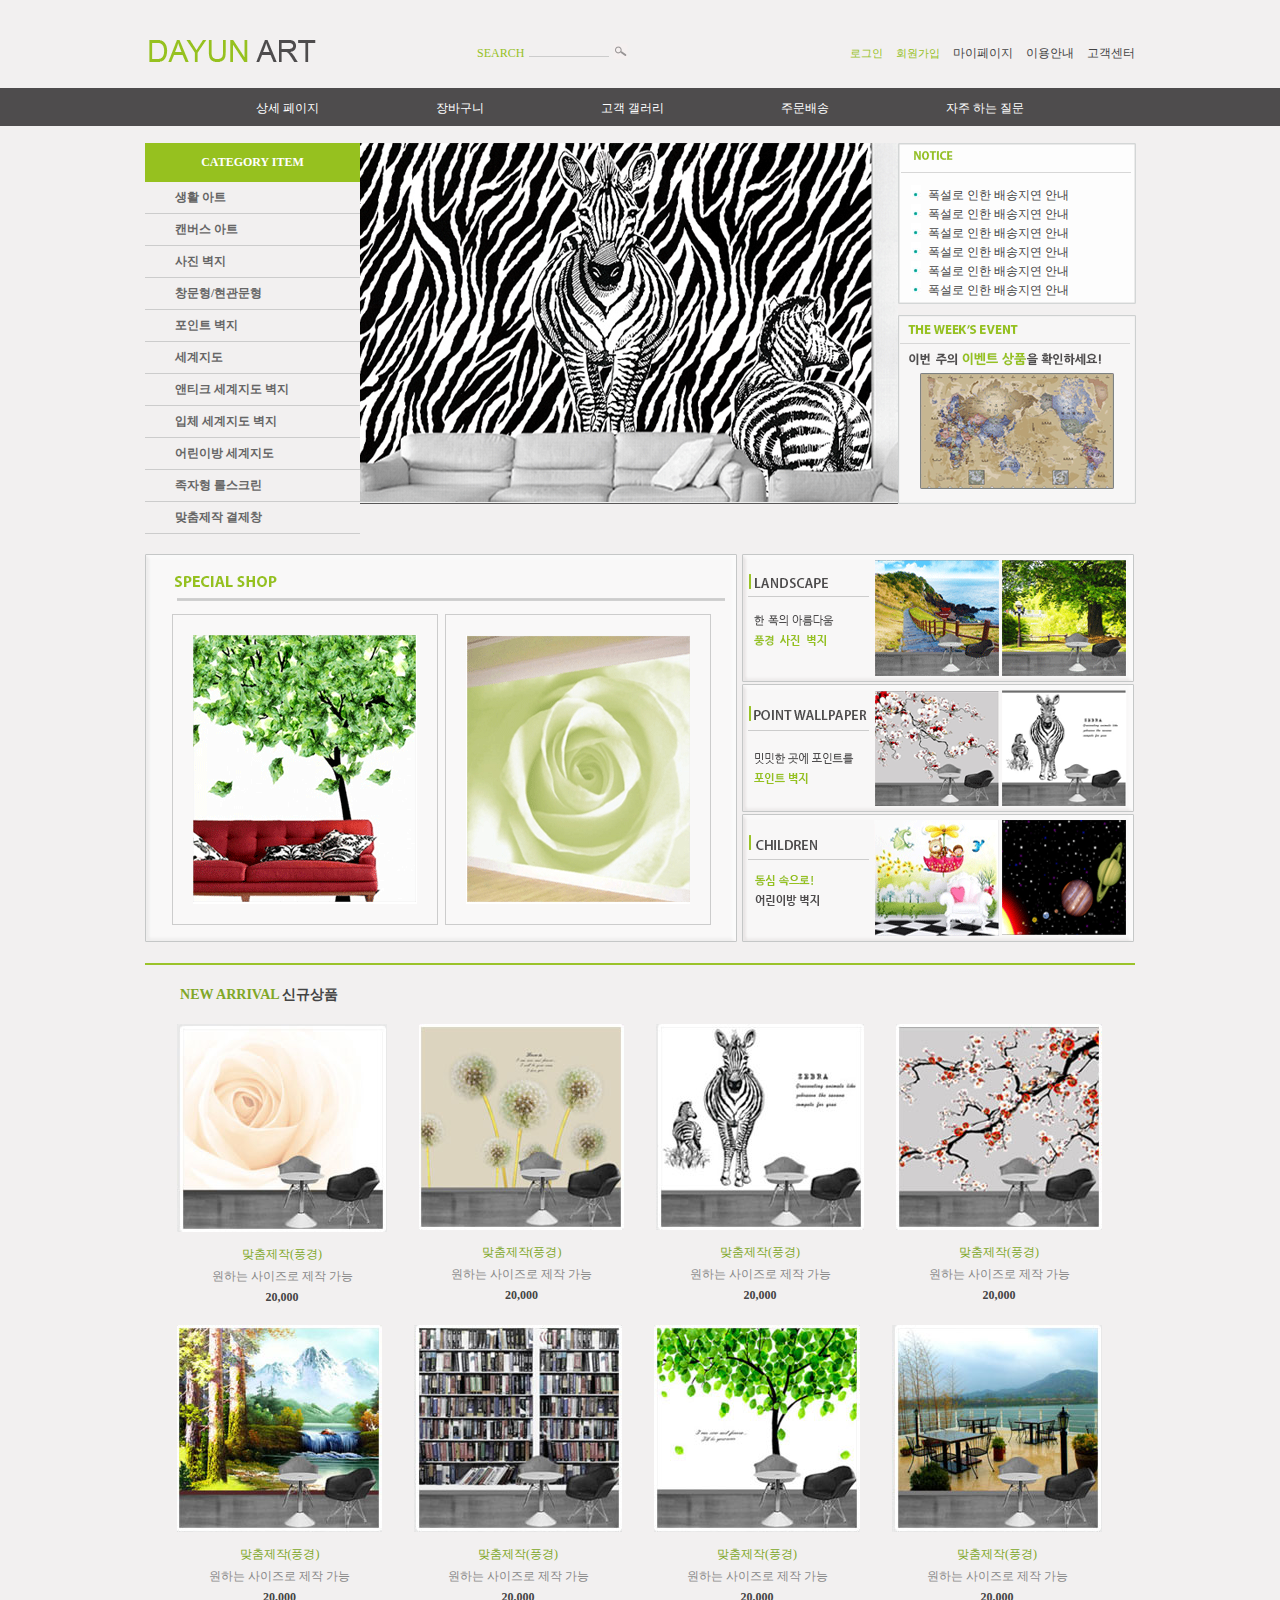
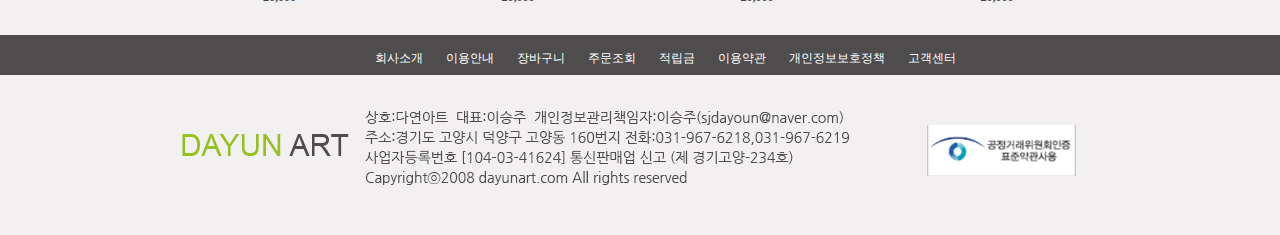
<file: 쇼핑/index.html>
<!DOCTYPE html>
<html>
<head>
	<title>다연아트 홈페이지^^</title>
	<link rel="stylesheet" type="text/css" href="common1.css">
	<link rel="stylesheet" type="text/css" href="mains.css">
</head>
<body>
<header>
	<section id = "top">
		<a id = "logo" href="index.html"><img src="imgs/logo.gif"></a>
		<div id = "search">
		<div id = "search_title">SEARCH</div>
		<div id = "search_form"><input type="text"></div>
		<div id = "search_button"><img src="imgs/btn_search.gif"></div>
		</div>
		<nav id = "top_menu">
			<ul>
				<li class = "green"><a href="#">로그인</a></li>
				<li class = "green"><a href="#">회원가입</a></li>
				<li>마이페이지</li>
				<li>이용안내</li>
				<li>고객센터</li>
			</ul>
		</nav><!--top_menu-->
		<div class = "clear"></div>
	</section><!--top-->
	<nav id = "main_menu">
			<ul>
				<li><a href="detail.html">상세 페이지</a></li>
				<li><a href="cart.html">장바구니</a></li>
				<li><a href="#">고객 갤러리</a></li>
				<li><a href="#">주문배송</a></li>
				<li><a href="#">자주 하는 질문</a></li>
			</ul>
		</nav><!--main_menu-->
</header>

<!--카테고리 아이템-->
<section id = "main">
	<section id = "cat1">
		<div id = "cat_title">
			CATEGORY ITEM
		</div>
		<ul>
			<li>생활 아트</li>
			<li>캔버스 아트</li>
			<li>사진 벽지</li>
			<li>창문형/현관문형</li>
			<li>포인트 벽지</li>
			<li>세계지도</li>
			<li>앤티크 세계지도 벽지</li>
			<li>입체 세계지도 벽지</li>
			<li>어린이방 세계지도</li>
			<li>족자형 롤스크린</li>
			<li>맞춤제작 결제창</li>
		</ul>
	</section> <!--section cat1-->
	<!--메인 이미지-->
	<section id = "cat2">
		<img src="imgs/main_img.gif">
	</section> <!--section cat2-->
	<!--공지사항/주간 이벤트-->
	<section id = "cat3">
		<div id = "lastest_notice">
			<ul>
				<li>폭설로 인한 배송지연 안내</li>
				<li>폭설로 인한 배송지연 안내</li>
				<li>폭설로 인한 배송지연 안내</li>
				<li>폭설로 인한 배송지연 안내</li>
				<li>폭설로 인한 배송지연 안내</li>
				<li>폭설로 인한 배송지연 안내</li>
			</ul>
		</div>
		<div id = "week_event">
			<img src="imgs/week_event_img.gif">
		</div>
	</section> <!--section cat3-->

	<div class = "clear"></div>

	<!--스폐셜 숍-->
	<section id = "special_shop">
		<ul>
			<li><img src="imgs/special_img1.gif"></li>
			<li><img src="imgs/special_img2.gif"></li>
		</ul>
	</section>
	<!--배너-->
	<section id = "special_banner">
		<div id = "banner1">
		<ul>
			<li><img src="imgs/landscape_img1.gif"></li>
			<li><img src="imgs/landscape_img2.gif"></li>
		</ul>	
		</div>
		<div id = "banner2">
		<ul>
			<li><img src="imgs/point_wallpaper_img1.gif"></li>
			<li><img src="imgs/point_wallpaper_img2.gif"></li>
		</ul>	
		</div>
		<div id = "banner3">
		<ul>
			<li><img src="imgs/children_img1.gif"></li>
			<li><img src="imgs/children_img2.gif"></li>
		</ul>	
		</div>
	</section>
	<div class = "clear"></div>

	<!--신규상품-->
	<section id = "new">
		<h3><span>NEW ARRIVAL</span> 신규상품</h3>
		<div class = "item">
			<ul>
				<li><img src="imgs/new_01.jpg"></li>
				<li class = "subject">맞춤제작(풍경)</li>
				<li class = "comment">원하는 사이즈로 제작 가능</li>
				<li class = "price">20,000</li>
			</ul>
		</div>
		<div class = "item">
			<ul>
				<li><img src="imgs/new_02.jpg"></li>
				<li class = "subject">맞춤제작(풍경)</li>
				<li class = "comment">원하는 사이즈로 제작 가능</li>
				<li class = "price">20,000</li>
			</ul>
		</div>
		<div class = "item">
			<ul>
				<li><img src="imgs/new_03.jpg"></li>
				<li class = "subject">맞춤제작(풍경)</li>
				<li class = "comment">원하는 사이즈로 제작 가능</li>
				<li class = "price">20,000</li>
			</ul>
		</div>
		<div class = "item">
			<ul>
				<li><img src="imgs/new_04.jpg"></li>
				<li class = "subject">맞춤제작(풍경)</li>
				<li class = "comment">원하는 사이즈로 제작 가능</li>
				<li class = "price">20,000</li>
			</ul>
		</div>
		<div class = "clear"></div>
		<div class = "item">
			<ul>
				<li><img src="imgs/new_05.jpg"></li>
				<li class = "subject">맞춤제작(풍경)</li>
				<li class = "comment">원하는 사이즈로 제작 가능</li>
				<li class = "price">20,000</li>
			</ul>
		</div>
		<div class = "item">
			<ul>
				<li><img src="imgs/new_06.jpg"></li>
				<li class = "subject">맞춤제작(풍경)</li>
				<li class = "comment">원하는 사이즈로 제작 가능</li>
				<li class = "price">20,000</li>
			</ul>
		</div>
		<div class = "item">
			<ul>
				<li><img src="imgs/new_07.jpg"></li>
				<li class = "subject">맞춤제작(풍경)</li>
				<li class = "comment">원하는 사이즈로 제작 가능</li>
				<li class = "price">20,000</li>
			</ul>
		</div>
		<div class = "item">
			<ul>
				<li><img src="imgs/new_08.jpg"></li>
				<li class = "subject">맞춤제작(풍경)</li>
				<li class = "comment">원하는 사이즈로 제작 가능</li>
				<li class = "price">20,000</li>
			</ul>
		</div>
	</section>
</section> <!--section main-->

<div class = "clear"></div>

<!--푸터-->
<footer>
	<section id = "footer_menu_box">
		<nav id = "footer_menu">
			<ul>
				<li><a href="#">회사소개</a></li>
				<li><a href="#">이용안내</a></li>
				<li><a href="#">장바구니</a></li>
				<li><a href="#">주문조회</a></li>
				<li><a href="#">적립금</a></li>
				<li><a href="#">이용약관</a></li>
				<li><a href="#">개인정보보호정책</a></li>
				<li><a href="#">고객센터</a></li>
			</ul>
		</nav>
	</section> <!--footer_menu_box-->
	<section id = "footer_box">
		<div id = "footer_logo">
			<img src="imgs/footer_logo.gif">
		</div>
		<div id = "address">
			<img src="imgs/address.gif">
		</div>
		<div id = "footer_banner">
			<img src="imgs/footer_banner_01.gif">
		</div>
	</section>
</footer>
</body>
</html>
</file>
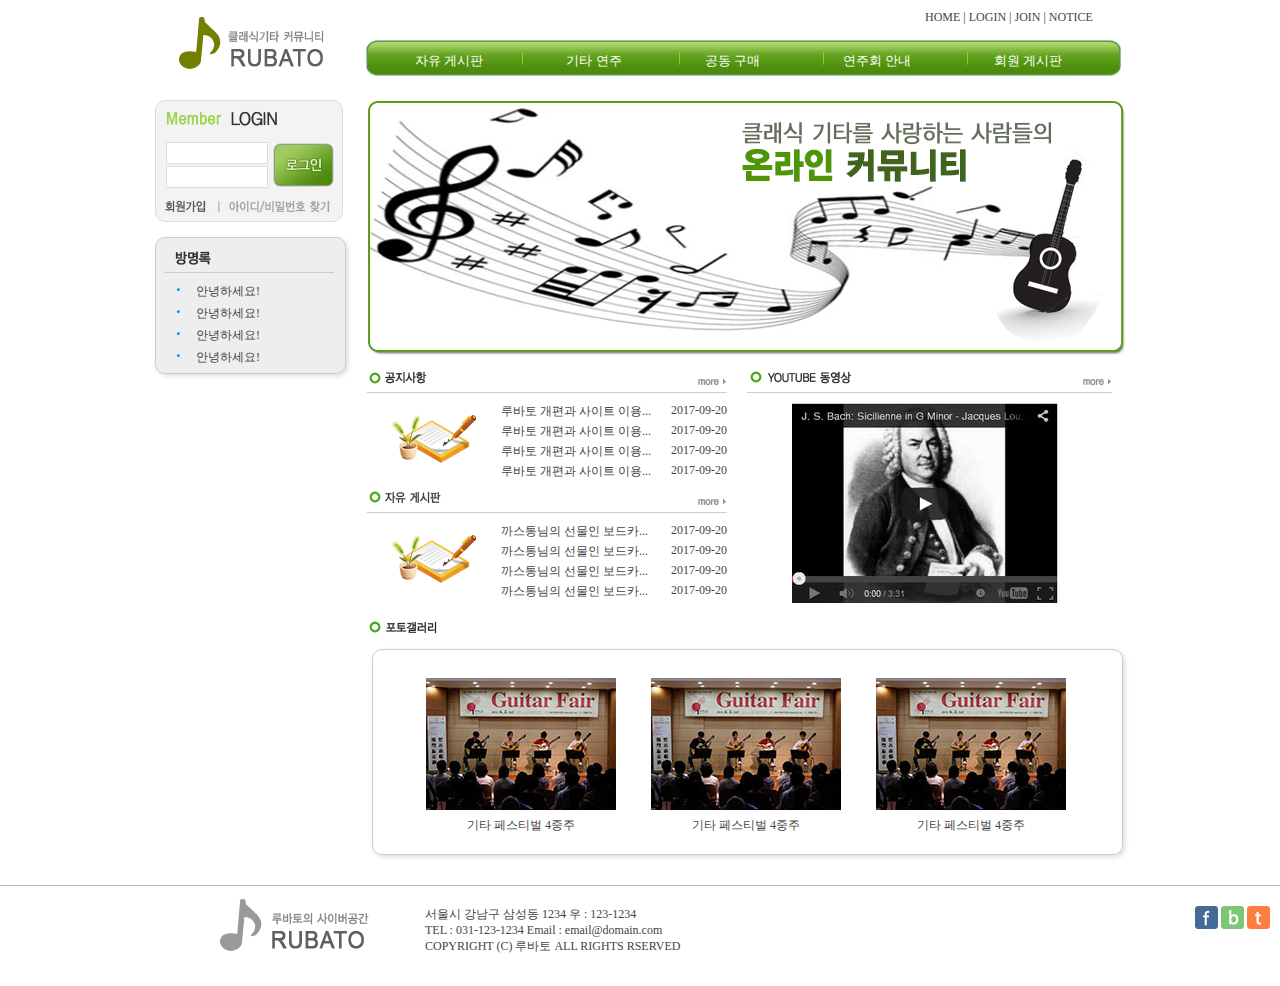
<file: 커뮤니티/index.html>
<!DOCTYPE html>
<html>
<head>
	<meta charset="utf-8">
	<title>클래식기타 커뮤니티</title>
	<link rel="stylesheet" type="text/css" href="common1.css">
	<link rel="stylesheet" type="text/css" href="header.css">
	<link rel="stylesheet" type="text/css" href="footer.css">
	<link rel="stylesheet" type="text/css" href="main.css">
</head>
<body>
<div id = "wrap">
	<header>
		<a href="index.html"><img id = "logo" src="rubato/logo.png"></a>
			<nav id = "top_menu">
				HOME | LOGIN | JOIN | NOTICE
			</nav>
			<nav id = "main_menu">
				<ul>
					<li><a href="board_list.html">자유 게시판</a></li>
					<li><a href="#">기타 연주</a></li>
					<li><a href="#">공동 구매</a></li>
					<li><a href="#">연주회 안내</a></li>
					<li><a href="#">회원 게시판</a></li>
				</ul>
			</nav>
	</header>

<aside>
	<article id = "login_box">
	<img id = "login_title" src="rubato/ttl_login.png">
	<div id = "input_button">
		<ul id = "login_input">
			<li><input type="text"></li>
			<li><input type="password"></li>
		</ul>
		<img id = "login_btn" src="rubato/btn_login.gif">
	</div>
	<div class = "clear"></div>	
	<div id = "join_search">
		<img src="rubato/btn_join.gif">
		<img src="rubato/btn_search.gif">
	</div>
	</article>
	<article id = "guestbook">
		<div id = "guestbook_title">
			<img src="rubato/ttl_memo.gif">
		</div>
		<ul>
			<li>안녕하세요!</li>
			<li>안녕하세요!</li>
			<li>안녕하세요!</li>
			<li>안녕하세요!</li>
		</ul>
	</article>	
</aside>

<section id = "main">
	<img src="rubato/main_img.png">
	<section id = "notice_free_youtube">
		<article id = "notice">  
			<div class = "lastest_title">
				<img class = "lastest_img" src="rubato/latest1.gif">
				<img class = "more" src="rubato/more.gif">
				<div class = "clear"></div>
			</div>
			<div class = "lastest_content">
				<img class = "image" src="rubato/book_pen.gif">
				<ul class = "list">
					<li>
						<div class = "subject">루바토 개편과 사이트 이용...</div>
						<div class = "date">2017-09-20</div>
						<div class = "clear"></div>
					</li>
					<li>
						<div class = "subject">루바토 개편과 사이트 이용...</div>
						<div class = "date">2017-09-20</div>
						<div class = "clear"></div>
					</li>
					<li>
						<div class = "subject">루바토 개편과 사이트 이용...</div>
						<div class = "date">2017-09-20</div>
						<div class = "clear"></div>
					</li>
					<li>
						<div class = "subject">루바토 개편과 사이트 이용...</div>
						<div class = "date">2017-09-20</div>
						<div class = "clear"></div>
					</li>
				</ul>
			</div>
		</article>

		<article id = "free">
				<div class = "lastest_title">
					<img class = "lastest_img" src="rubato/latest2.gif">
					<img class = "more" src="rubato/more.gif">
					<div class = "clear"></div>
				</div>
				<div class = "lastest_content">
					<img class = "image" src="rubato/book_pen.gif">
					<ul class = "list">
						<li>
							<div class = "subject">까스통님의 선물인 보드카...</div>
							<div class = "date">2017-09-20</div>
							<div class = "clear"></div>
							</li>
							<li>
							<div class = "subject">까스통님의 선물인 보드카...</div>
							<div class = "date">2017-09-20</div>
							<div class = "clear"></div>
							</li>
							<li>
							<div class = "subject">까스통님의 선물인 보드카...</div>
							<div class = "date">2017-09-20</div>
							<div class = "clear"></div>
							</li>
							<li>
							<div class = "subject">까스통님의 선물인 보드카...</div>
							<div class = "date">2017-09-20</div>
							<div class = "clear"></div>
							</li>
					</ul>
				</div>
			</article>

		<article id = "youtube">
			<div class = "lastest_title">
				<img class = "lastest_img" src="rubato/latest3.gif">
				<img class = "more" src="rubato/more.gif">
				<div class = "clear"></div>
			</div>
			<img id = "youtube_img" src="rubato/bach.jpg">
		</article>
	</section>

<section id = "gallery">
	<img src="rubato/latest4.gif">
	<div id = "gallery_box">
		<div id = "gallery_list">
			<div class = "items">
			<ul>
				<li><img src="rubato/img1.jpg"></li>
				<li>기타 페스티벌 4중주</li>
			</ul>
		</div>
		<div class = "items">
			<ul>
				<li><img src="rubato/img1.jpg"></li>
				<li>기타 페스티벌 4중주</li>
			</ul>
		</div>
		<div class = "items">
			<ul>
				<li><img src="rubato/img1.jpg"></li>
				<li>기타 페스티벌 4중주</li>
			</ul>
		</div>
	</div>
	</div>
	</div>
</section>
</section>
<div class = "clear"></div>

<footer>
		<img id = "footer_logo" src="rubato/logo_footer.gif">
		<ul id = "address">
			<li>서울시 강남구 삼성동 1234 우 : 123-1234</li>
			<li>TEL : 031-123-1234 Email : email@domain.com</li>
			<li>COPYRIGHT (C) 루바토 ALL RIGHTS RSERVED</li>
		</ul>
	<ul id = "footer_sns">
		<li><img src="rubato/facebook.gif"></li>
		<li><img src="rubato/blog.gif"></li>
		<li><img src="rubato/twitter.gif"></li>
	</ul>
	</footer>
</div>
</body>
</html>
</file>
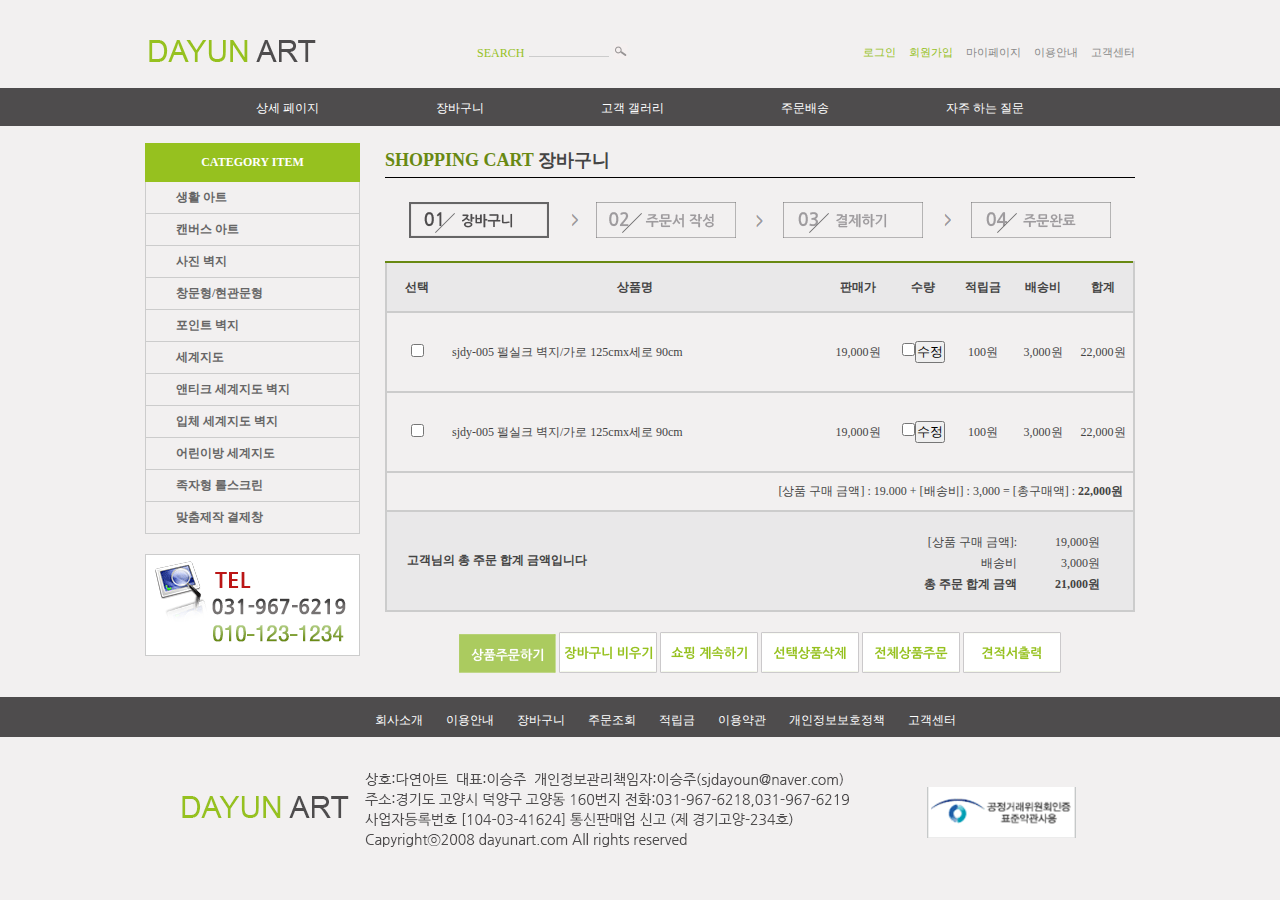
<file: 쇼핑/cart.html>
<!DOCTYPE html>
<html>
<head>
	<title>다연아트 홈페이지^^</title>
	<link rel="stylesheet" type="text/css" href="common1.css">
	<link rel="stylesheet" type="text/css" href="cart.css">
</head>
<body>
<header>
	<section id = "top">
		<a id = "logo" href="index.html"><img src="imgs/logo.gif"></a>
		<div id = "search">
			<div id = "search_title">SEARCH</div>
			<div id = "search_form"><input type="text"></div>
			<div id = "search_button"><img src="imgs/btn_search.gif"></div>
		</div>
		<nav id = "top_menu">
			<ul>
				<li class = "green"><a href="#">로그인</a></li>
				<li class = "green"><a href="#">회원가입</a></li>
				<li><a href="#">마이페이지</a></li>
				<li><a href="#">이용안내</a></li>
				<li><a href="#">고객센터</a></li>
			</ul>
		</nav> <!--top_menu-->
		<div class = "clear"></div>
	</section><!--top-->
	<nav id = "main_menu">
		<ul>
			<li><a href="detail.html">상세 페이지</a></li>
			<li><a href="cart.html">장바구니</a></li>
			<li><a href="#">고객 갤러리</a></li>
			<li><a href="#">주문배송</a></li>
			<li><a href="#">자주 하는 질문</a></li>
		</ul>
	</nav><!--main_menu-->
</header>

<!--왼쪽 카테고리-->
<section id = "main">
	<aside id = "left">
		<div id = "cat_title">CATEGORY ITEM</div>
		<ul>
			<li>생활 아트</li>
			<li>캔버스 아트</li>
			<li>사진 벽지</li>
			<li>창문형/현관문형</li>
			<li>포인트 벽지</li>
			<li>세계지도</li>
			<li>앤티크 세계지도 벽지</li>
			<li>입체 세계지도 벽지</li>
			<li>어린이방 세계지도</li>
			<li>족자형 롤스크린</li>
			<li>맞춤제작 결제창</li>
		</ul>
		<div id = "customer"><img src="imgs/customer.png"></div>
	</aside><!--left-->

	<!--우측 컨텐츠-->
	<section id = "right">
		<h2 id = "cart_title"><span>SHOPPING CART</span> 장바구니</h2>
		<div id = "process">
			<img src="imgs/process.png">
		</div>

		<table>
			<tr class = "title">
				<th>선택</th>
				<th>상품명</th>
				<th>판매가</th>
				<th>수량</th>
				<th>적립금</th>
				<th>배송비</th>
				<th>합계</th>
			</tr>
			<tr class = "items">
				<td class = "col1"><input type="checkbox"></td>
				<td class = "col2">sjdy-005 펄실크 벽지/가로 125cmx세로 90cm</td>
				<td class = "col3">19,000원</td>
				<td class = "col4"><input type="checkbox"><button>수정</button></td>
				<td class = "col5">100원</td>
				<td class = "col6">3,000원</td>
				<td class = "col7">22,000원</td>
			</tr>
			<tr class = "items">
				<td class = "col1"><input type="checkbox"></td>
				<td class = "col2">sjdy-005 펄실크 벽지/가로 125cmx세로 90cm</td>
				<td class = "col3">19,000원</td>
				<td class = "col4"><input type="checkbox"><button>수정</button></td>
				<td class = "col5">100원</td>
				<td class = "col6">3,000원</td>
				<td class = "col7">22,000원</td>
			</tr>
			<tr class = "total_price">
				<td colspan="7">[상품 구매 금액] : 19.000  + [배송비] : 3,000 = [총구매액] : <span>22,000원</span></td>	
			</tr>
			<tr class = "order_status_box">
				<td colspan="7">
				<div class = "order_status">
				<p><span>고객님의 총 주문 합계 금액입니다</span></p>
				<div>
					<ul>
						<li class = "col1">[상품 구매 금액]:</li>
						<li class = "col2">19,000원</li>
					</ul>
					<ul>
						<li class = "col1">배송비</li>
						<li class = "col2">3,000원</li>
					</ul>
					<ul>
						<li class = "col1"><span>총 주문 합계 금액</span></li>
						<li class = "col2"><span>21,000원</span></li>
					</ul>
				</div>
			</div><!--order_status-->	
				</td>
			</tr>
			</table>
			<ul id = "order_buttons">
				<li><img src="imgs/order_button1.gif"></li>
				<li><img src="imgs/order_button2.gif"></li>
				<li><img src="imgs/order_button3.gif"></li>
				<li><img src="imgs/order_button4.gif"></li>
				<li><img src="imgs/order_button5.gif"></li>
				<li><img src="imgs/order_button6.gif"></li>
			</ul>
	</section><!--right-->
</section>
<div class = "clear"></div>
<footer>
	<section id = "footer_menu_box">
		<nav id = "footer_menu">
			<ul>
				<li><a href="#">회사소개</a></li>
				<li><a href="#">이용안내</a></li>
				<li><a href="#">장바구니</a></li>
				<li><a href="#">주문조회</a></li>
				<li><a href="#">적립금</a></li>
				<li><a href="#">이용약관</a></li>
				<li><a href="#">개인정보보호정책</a></li>
				<li><a href="#">고객센터</a></li>
			</ul>
		</nav>
	</section> <!--footer_menu_box-->
	<section id = "footer_box">
		<div id = "footer_logo">
			<img src="imgs/footer_logo.gif">
		</div>
		<div id = "address">
			<img src="imgs/address.gif">
		</div>
		<div id = "footer_banner">
			<img src="imgs/footer_banner_01.gif">
		</div>
	</section>
</footer>
</body>
</html>
</file>
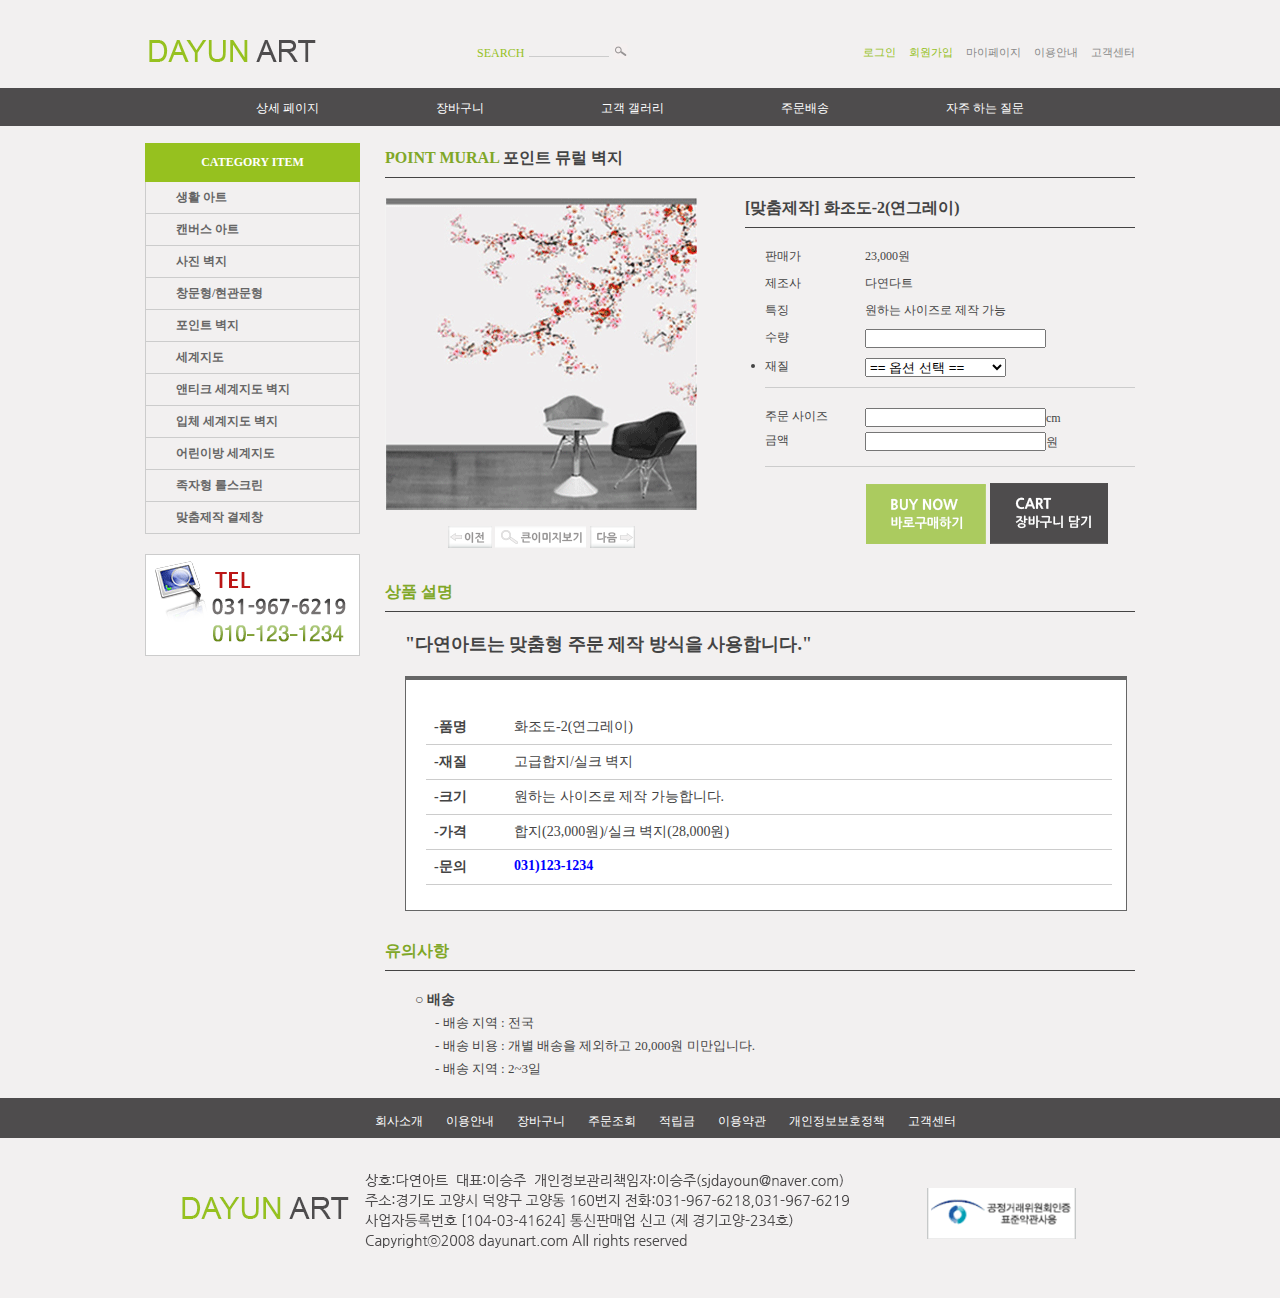
<file: 쇼핑/detail.html>
<!DOCTYPE html>
<html>
<head>
	<title>다연아트 홈페이지^^</title>
	<link rel="stylesheet" type="text/css" href="common1.css">
	<link rel="stylesheet" type="text/css" href="detail.css">
</head>
<body>
<header>
	<section id = "top">
		<a id = "logo" href="index.html"><img src="imgs/logo.gif"></a>
		<div id = "search">
			<div id = "search_title">SEARCH</div>
			<div id = "search_form"><input type="text"></div>
			<div id = "search_button"><img src="imgs/btn_search.gif"></div>
		</div>
		<nav id = "top_menu">
			<ul>
				<li class = "green"><a href="#">로그인</a></li>
				<li class = "green"><a href="#">회원가입</a></li>
				<li><a href="#">마이페이지</a></li>
				<li><a href="#">이용안내</a></li>
				<li><a href="#">고객센터</a></li>
			</ul>
		</nav> <!--top_menu-->
		<div class = "clear"></div>
	</section><!--top-->
	<nav id = "main_menu">
		<ul>
			<li><a href="detail.html">상세 페이지</a></li>
			<li><a href="cart.html">장바구니</a></li>
			<li><a href="#">고객 갤러리</a></li>
			<li><a href="#">주문배송</a></li>
			<li><a href="#">자주 하는 질문</a></li>
		</ul>
	</nav><!--main_menu-->
</header>

<!--왼쪽 카테고리-->
<section id = "main">
	<aside id = "left">
		<div id = "cat_title">CATEGORY ITEM</div>
		<ul>
			<li>생활 아트</li>
			<li>캔버스 아트</li>
			<li>사진 벽지</li>
			<li>창문형/현관문형</li>
			<li>포인트 벽지</li>
			<li>세계지도</li>
			<li>앤티크 세계지도 벽지</li>
			<li>입체 세계지도 벽지</li>
			<li>어린이방 세계지도</li>
			<li>족자형 롤스크린</li>
			<li>맞춤제작 결제창</li>
		</ul>
		<div id = "customer"><img src="imgs/customer.png"></div>
	</aside><!--left-->

	<section id = "right">
		<section id = "summary">
			<h3><span>POINT MURAL</span> 포인트 뮤럴 벽지</h3>
			<section id = "summary1">
				<div>
					<img src="imgs/product_img.gif">
				</div>
				<div class = "buttons">
					<img src="imgs/btn_pre.gif">
					<img src="imgs/btn_show_big.gif">
					<img src="imgs/btn_next.gif">
				</div>
			</section><!--summary1-->
			<section id = "summary2">
				<h3>[맞춤제작] 화조도-2(연그레이)</h3>
				<div class = "item">
					<ul>
						<li>
							<div class = "col1">판매가</div>
							<div class = "col2">23,000원</div>
							<div class = "clear"></div>
						</li>
						<li>
							<div class = "col1">제조사</div>
							<div class = "col2">다연다트</div>
							<div class = "clear"></div>
						</li>
						<li>
							<div class = "col1">특징</div>
							<div class = "col2">원하는 사이즈로 제작 가능</div>
							<div class = "clear"></div>
						</li>
						<li>
							<div class = "col1">수량</div>
							<div class = "col2"><input type="text"></div>
							<div class = "clear"></div>
						</li>
					</ul>
					<li>
							<div class = "col1">재질</div>
							<div class = "col2"><select>
								<option>== 옵션 선택 ==</option>
								<option>고급합지(23,000원)</option>
								<option>실크 벽지(28,000원)</option>
							</select></div>
							<div class = "clear"></div>
						</li>
				</div><!--item-->
				<ul class = "size">
					<li>
						<div class = "col1">주문 사이즈</div>
						<div class = "col2"><input type="text">cm</div>
						<div class = "clear"></div>
					</li>
					<li>
						<div class = "col1">금액</div>
						<div class = "col2"><input type="text">원</div>
						<div class = "clear"></div>
					</li>
				</ul><!--size-->
				<ul class = "buttons">
					<li><img src="imgs/btn_buy_now.gif"></li>
					<li><img src="imgs/btn_cart.gif"></li>
				</ul><!--buttons-->
			</section><!--summary2-->
			<div class = "clear"></div>
		</section><!--summary-->

			<!--상품 설명-->
			<section id = "explaination">
				<h3>상품 설명</h3>
				<h2>"다연아트는 맞춤형 주문 제작 방식을 사용합니다."</h2>
				<div id = "explaination_box">
					<ul>
						<li>
							<div class = "col1">-품명</div>
							<div class = "col2">화조도-2(연그레이)</div>
							<div class = "clear"></div>
						</li>
						<li>
							<div class = "col1">-재질</div>
							<div class = "col2">고급합지/실크 벽지</div>
							<div class = "clear"></div>
						</li>
						<li>
							<div class = "col1">-크기</div>
							<div class = "col2">원하는 사이즈로 제작 가능합니다.</div>
							<div class = "clear"></div>
						</li>
						<li>
							<div class = "col1">-가격</div>
							<div class = "col2">합지(23,000원)/실크 벽지(28,000원)</div>
							<div class = "clear"></div>
						</li>
						<li>
							<div class = "col1">-문의</div>
							<div class = "col2"><span>031)123-1234</span></div>
							<div class = "clear"></div>
						</li>
					</ul>
				</div>
			</section><!--explaination-->

			<section id = "required">
				<h3>유의사항</h3>
				<dl>
					<dt> ○ 배송</dt>
					<dd>- 배송 지역 : 전국</dd>
					<dd>- 배송 비용 : 개별 배송을 제외하고 20,000원 미만입니다.</dd>
					<dd>- 배송 지역 : 2~3일</dd>
				</dl>
			</section><!--required-->
	</section><!--right-->
</section><!--main-->
<div class = "clear"></div>
<footer>
	<section id = "footer_menu_box">
		<nav id = "footer_menu">
			<ul>
				<li><a href="#">회사소개</a></li>
				<li><a href="#">이용안내</a></li>
				<li><a href="#">장바구니</a></li>
				<li><a href="#">주문조회</a></li>
				<li><a href="#">적립금</a></li>
				<li><a href="#">이용약관</a></li>
				<li><a href="#">개인정보보호정책</a></li>
				<li><a href="#">고객센터</a></li>
			</ul>
		</nav>
	</section> <!--footer_menu_box-->
	<section id = "footer_box">
		<div id = "footer_logo">
			<img src="imgs/footer_logo.gif">
		</div>
		<div id = "address">
			<img src="imgs/address.gif">
		</div>
		<div id = "footer_banner">
			<img src="imgs/footer_banner_01.gif">
		</div>
	</section>
</footer>
</body>
</html>
</file>
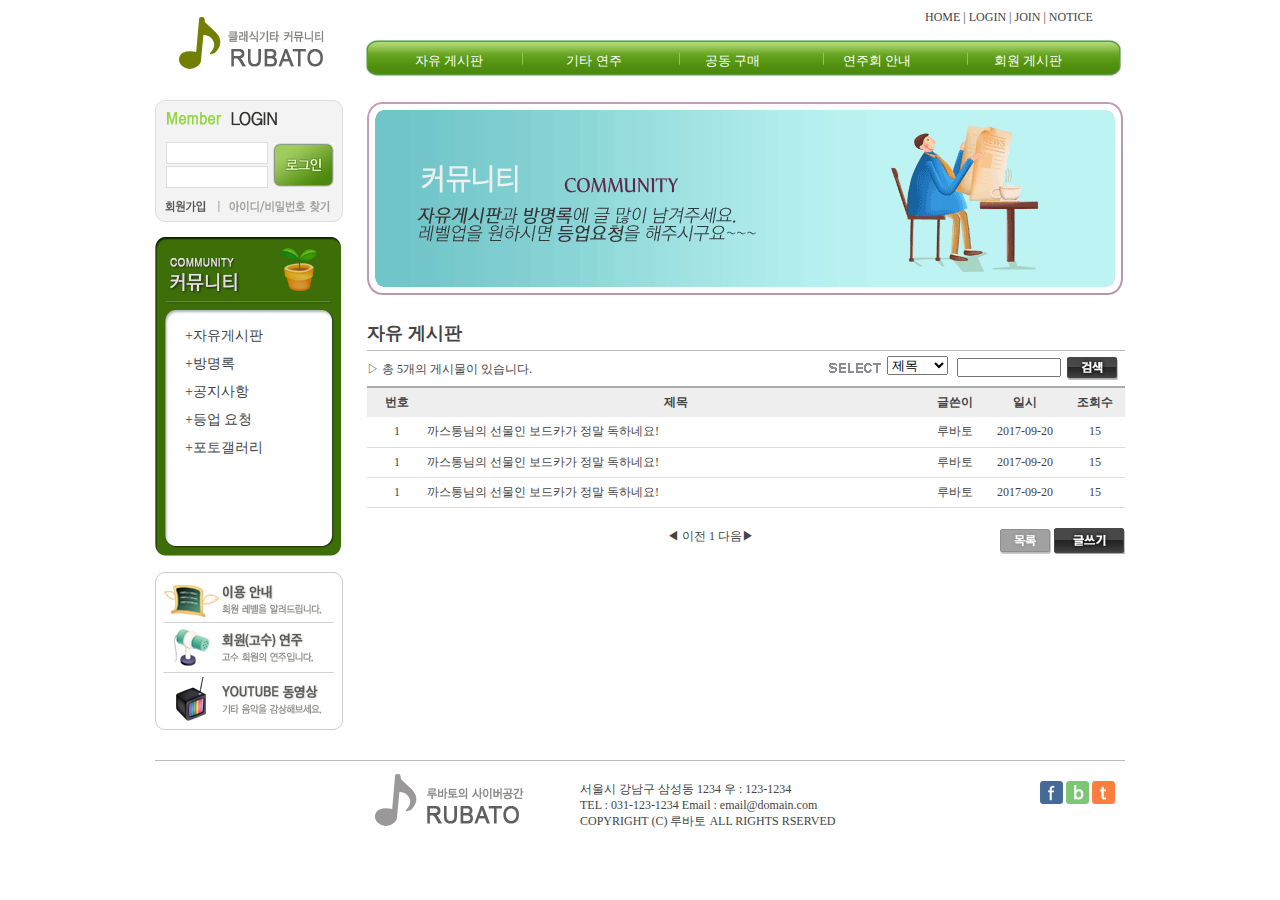
<file: 커뮤니티/board_list.html>
<!DOCTYPE html>
<html>
<head>
	<meta charset="utf-8">
	<title>클래식기타 커뮤니티</title>
	<link rel="stylesheet" type="text/css" href="common1.css">
	<link rel="stylesheet" type="text/css" href="header.css">
	<link rel="stylesheet" type="text/css" href="footer.css">
	<link rel="stylesheet" type="text/css" href="board_left.css">
	<link rel="stylesheet" type="text/css" href="board_list_main.css">
<body>
	<div id = "wrap">
	<header>
		<a href="index.html"><img id = "logo" src="rubato/logo.png"></a>
			<nav id = "top_menu">
				HOME | LOGIN | JOIN | NOTICE
			</nav>
			<nav id = "main_menu">
				<ul>
					<li><a href="board_list.html">자유 게시판</a></li>
					<li><a href="#">기타 연주</a></li>
					<li><a href="#">공동 구매</a></li>
					<li><a href="#">연주회 안내</a></li>
					<li><a href="#">회원 게시판</a></li>
				</ul>
			</nav>
	</header>
		<aside>
			<article id = "login_box">
				<img id = "login_title" src="rubato/ttl_login.png">
				<div id = "input_button">
					<ul id = "login_input">
						<li><input type="text"></li>
				        <li><input type="password"></li>
					</ul>
					<img id = "login_btn" src="rubato/btn_login.gif">
				</div>
				<div class = "clear"></div>
				<div id = "join_search">
					<img src="rubato/btn_join.gif">
					<img src="rubato/btn_search.gif">
				</div>				
			</article>
			<nav id = "sub_menu">
				<ul>
					<li><a href="board_list.html">+자유게시판</a></li>
					<li><a href="#">+방명록</a></li>
					<li><a href="#">+공지사항</a></li>
					<li><a href="#">+등업 요청</a></li>
					<li><a href="#">+포토갤러리</a></li>
				</ul>
			</nav>
			<article id = "sub_banner">
				<ul>
					<li><img src="rubato/banner1.png"></li>
					<li><img src="rubato/banner2.png"></li>
					<li><img src="rubato/banner3.png"></li>
				</ul>
			</article>
		</aside>
		<section id = "main">
			<img src="rubato/comm.gif">
			<h2 id = "board_title">자유 게시판</h2>
			<div id = "total_search">
				<div id = "total">▷ 총 5개의 게시물이 있습니다.</div>
				<div id = "search">
					<div id = "select_img"><img src="rubato/select_search.gif"></div>
					<div id = "search_select">
						<select>
							<option>제목</option>
							<option>내용</option>
							<option>글쓴이</option>
						</select>
					</div>
					<div id = "search_input"><input type="text"></div>
					<div id = "search_btn"><img src="rubato/search_button.gif"></div>
				</div>
			</div>
			<table>
				<tr>
					<th>번호</th>
					<th>제목</th>
					<th>글쓴이</th>
					<th>일시</th>
					<th>조회수</th>
				</tr>
				<tr>
					<td class = "col1">1</td>
					<td class = "col2">
						<a href="board_view.html">까스통님의 선물인 보드카가 정말 독하네요!</a></td>
					<td class = "col3">루바토</td>
					<td class = "col4">2017-09-20</td>
					<td class = "col5">15</td>
				</tr>
				<tr>
					<td class = "col1">1</td>
					<td class = "col2">
						<a href="board_view.html">까스통님의 선물인 보드카가 정말 독하네요!</a></td>
					<td class = "col3">루바토</td>
					<td class = "col4">2017-09-20</td>
					<td class = "col5">15</td>
				</tr>
				<tr>
					<td class = "col1">1</td>
					<td class = "col2">
						<a href="board_view.html">까스통님의 선물인 보드카가 정말 독하네요!</a></td>
					<td class = "col3">루바토</td>
					<td class = "col4">2017-09-20</td>
					<td class = "col5">15</td>
				</tr>
			</table>
			<div id = "buttons">
					<div class = "col1">◀ 이전 1 다음▶</div>
					<div class = "col2">
						<img src="rubato/list.png">
						<a href="board_wirte.html"><img src="rubato/write.png"></a>
					</div>
				</div>
		</section>

		<div class = "clear"></div>
	
<footer>
		<img id = "footer_logo" src="rubato/logo_footer.gif">
		<ul id = "address">
			<li>서울시 강남구 삼성동 1234 우 : 123-1234</li>
			<li>TEL : 031-123-1234 Email : email@domain.com</li>
			<li>COPYRIGHT (C) 루바토 ALL RIGHTS RSERVED</li>
		</ul>
	<ul id = "footer_sns">
		<li><img src="rubato/facebook.gif"></li>
		<li><img src="rubato/blog.gif"></li>
		<li><img src="rubato/twitter.gif"></li>
	</ul>
	</footer>
	</div>
</body>
</html>
</file>
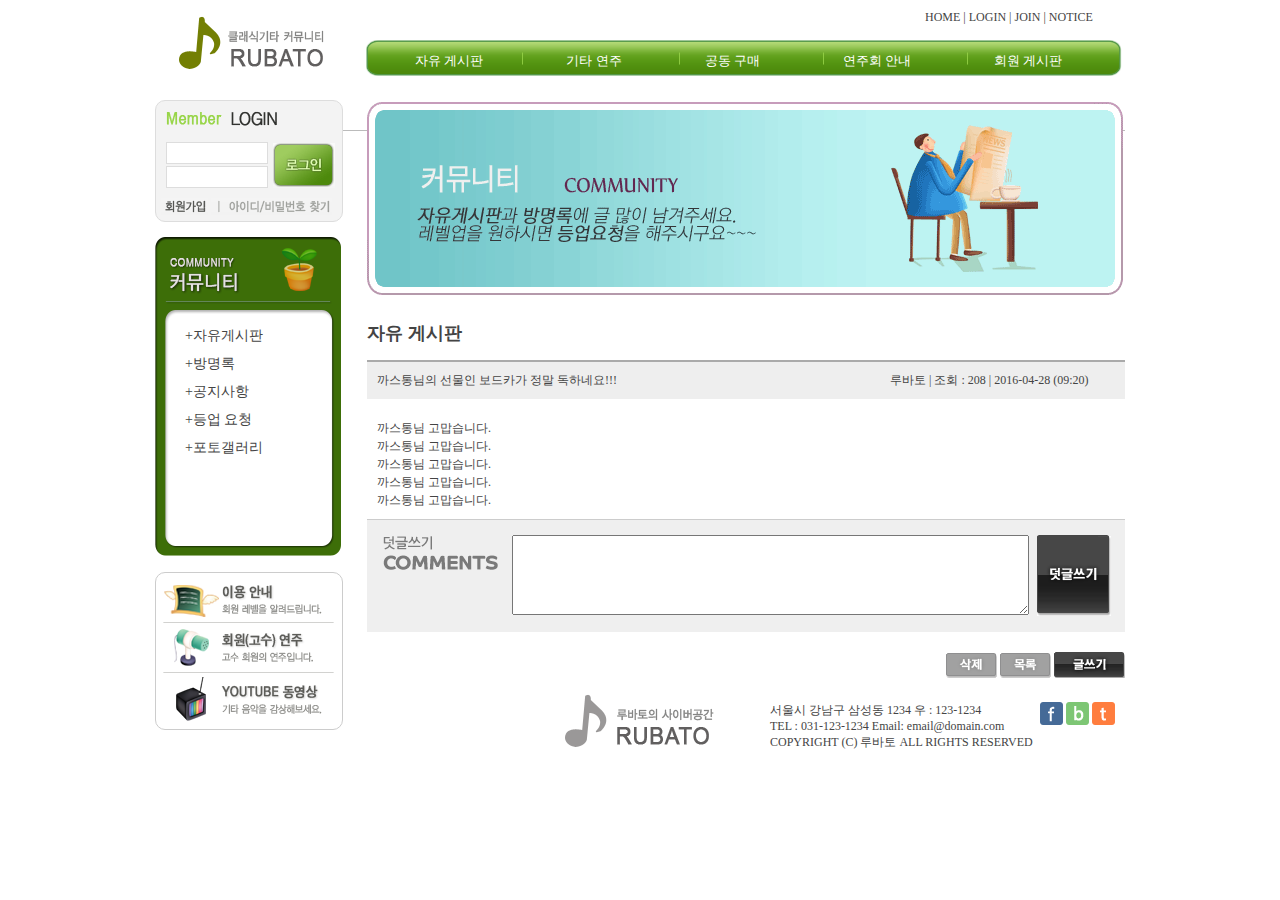
<file: 커뮤니티/board_view.html>
<!DOCTYPE html>
<html>
<head>
	<title>클래식기타 커뮤니티</title>
	<link rel="stylesheet" type="text/css" href="common1.css">
	<link rel="stylesheet" type="text/css" href="header.css">
	<link rel="stylesheet" type="text/css" href="footer.css">
	<link rel="stylesheet" type="text/css" href="board_view_main.css">
</head>
<body>
<div id = "wrap">
	<header>
		<img id = "logo" src="rubato/logo.png">
		<nav id = "top_menu">
			HOME | LOGIN | JOIN | NOTICE
		</nav>
		<nav id = "main_menu">
			<ul>
				<li><a href="board_list.html">자유 게시판</a></li>
				<li><a href="#">기타 연주</a></li>
				<li><a href="#">공동 구매</a></li>
				<li><a href="#">연주회 안내</a></li>
				<li><a href="#">회원 게시판</a></li>
			</ul>
		</nav>
	</header>

	<aside>
		<article id = "login_box">
			<img id = "login_title" src="rubato/ttl_login.png">
			<div id = "input_button">
				<ul id = "login_input">
					<li><input type="text"></li>
					<li><input type="password"></li>
				</ul>
				<img id = "login_btn" src="rubato/btn_login.gif">
			</div>
			<div class = "clear"></div>
			<div id = "join_search">
				<img src="rubato/btn_join.gif">
				<img src="rubato/btn_search.gif">
			</div>
		</article>
		<nav id = "sub_menu">
			<ul>
				<li><a href="board_list.html">+자유게시판</a></li>
				<li><a href="#.html">+방명록</a></li>
				<li><a href="#.html">+공지사항</a></li>
				<li><a href="#.html">+등업 요청</a></li>
				<li><a href="#.html">+포토갤러리</a></li>
			</ul>
		</nav>
		<article id = "sub_banner">
			<ul>
				<li><img src="rubato/banner1.png"></li>
				<li><img src="rubato/banner2.png"></li>
				<li><img src="rubato/banner3.png"></li>
			</ul>
		</article>
	</aside>

	<section id = "main">
		<img src="rubato/comm.gif">
		<h2 id = "board_title">자유 게시판</h2>
		<div id = "view_title_box">
			<span>까스통님의 선물인 보드카가 정말 독하네요!!!</span>
			<span id = "info">루바토 | 조회 : 208 | 2016-04-28 (09:20)</span>
			</div>
			<p id = "view_content">
				까스통님 고맙습니다.<br>
				까스통님 고맙습니다.<br>
				까스통님 고맙습니다.<br>
				까스통님 고맙습니다.<br>
				까스통님 고맙습니다.<br>
			</p>
			<div id = "comment_box">
				<img id = "title_comment" src="rubato/title_comment.gif">
				<textarea></textarea>
				<img id = "ok_ripple" src="rubato/ok_ripple.gif">
			</div>
			<div id = "buttons">
				<a href="#"><img src="rubato/delete.png"></a>
				<a href="board_list.html"><img src="rubato/list.png"></a>
				<a href="board_wirte.html"><img src="rubato/write.png"></a>
			</div>
	</section>

	<footer>
		<img id = "footer_logo" src="rubato/footer_logo.gif">
		<ul id = "address">
			<li>서울시 강남구 삼성동 1234 우 : 123-1234</li>
			<li>TEL : 031-123-1234 Email: email@domain.com</li>
			<li>COPYRIGHT (C) 루바토 ALL RIGHTS RESERVED</li>
		</ul>

		<ul id = "footer_sns">
			<li><img src="rubato/facebook.gif"></li>
			<li><img src="rubato/blog.gif"></li>
			<li><img src="rubato/twitter.gif"></li>
		</ul>
	</footer>
</div>
</body>
</html>
</file>
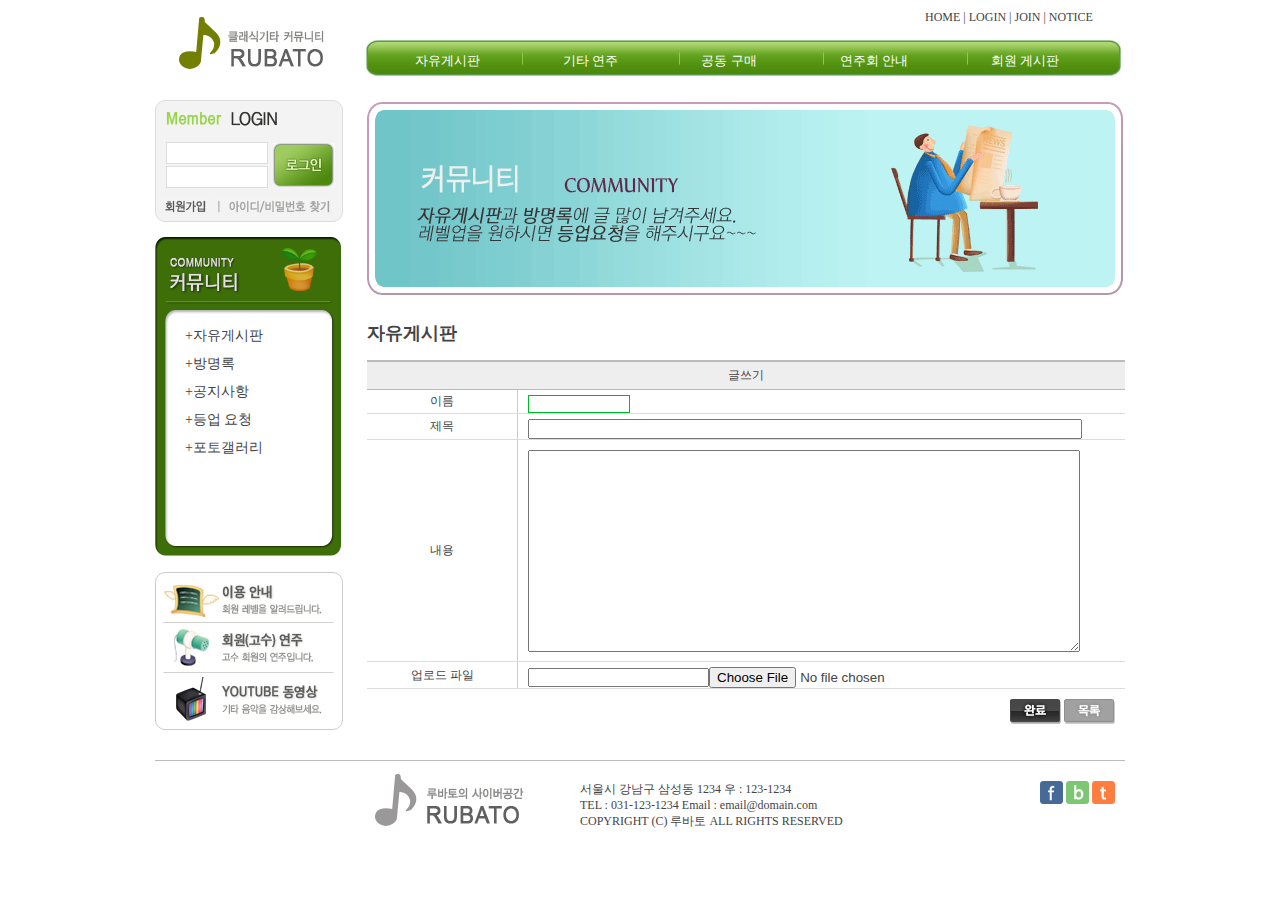
<file: 커뮤니티/board_wirte.html>
<!DOCTYPE html>
<html>
<head>
	<title>클래식기타 커뮤니티</title>
	<link rel="stylesheet" type="text/css" href="common1.css">
	<link rel="stylesheet" type="text/css" href="header.css">
	<link rel="stylesheet" type="text/css" href="footer.css">
	<link rel="stylesheet" type="text/css" href="board_left.css">
	<link rel="stylesheet" type="text/css" href="board_write_main.css">
<body>
<div id = "wrap"> <!--용지 크기-->
	<header>
		<a href="index.html"><img id = "logo" src="rubato/logo.png"></a>
		<nav id = "top_menu">HOME | LOGIN | JOIN | NOTICE</nav>
		<nav>
			<ul id = "main_menu">
				<li><a href="board_list.html">자유게시판</a></li>
				<li><a href="#">기타 연주</a></li>
				<li><a href="#">공동 구매</a></li>
				<li><a href="#">연주회 안내</a></li>
				<li><a href="#">회원 게시판</a></li>
			</ul>
		</nav>
	</header>
	<aside>
		<article id = "login_box">
			<img id = "login_title" src="rubato/ttl_login.png">
			<div id = "input_button">
				<ul id = "login_input">
					<li><input type="text"></li>
					<li><input type="password"></li>
				</ul>
				<img id = "login_btn" src="rubato/btn_login.gif">
			</div>
			<div class = "clear"></div>
			<div id = "join_search">
				<img src="rubato/btn_join.gif">
				<img src="rubato/btn_search.gif">
			</div>
		</article>
		<nav id = "sub_menu">
			<ul>
				<li><a href="board_list.html">+자유게시판</a></li>
				<li><a href="#">+방명록</a></li>
				<li><a href="#">+공지사항</a></li>
				<li><a href="#">+등업 요청</a></li>
				<li><a href="#">+포토갤러리</a></li>
			</ul>
		</nav>
		<article id = "sub_banner">
			<ul>
				<li><img src="rubato/banner1.png"></li>
				<li><img src="rubato/banner2.png"></li>
				<li><img src="rubato/banner3.png"></li>
			</ul>
		</article>
	</aside>
	<section id = "main">
		<img src="rubato/comm.gif">

		<h2 id = "board_title">자유게시판</h2>
		<div id = "write_title">글쓰기</div>
		<table>
			<tr id = "name">
				<td class = "col1">이름</td>
				<td class = "col2"><input type="text"></td>
			</tr>
			<tr id = "subject">
				<td class = "col1">제목</td>
				<td class = "col2"><input type="text"></td>
			</tr>
			<tr id = "content">
				<td class = "col1">내용</td>
				<td class = "col2"><textarea></textarea></td>
			</tr>
			<tr>
				<td class = "col1">업로드 파일</td>
				<td class = "col2"><input type="text"><input type="file"></td>
			</tr>
		</table>
		<div id = "buttons">
			<a href="#"><img src="rubato/ok.png"></a>
			<a href="board_list.html"><img src="rubato/list.png"></a>
		</div>
	</section>

	<div class = "clear"></div>

	<footer>
		<img id = "footer_logo" src="rubato/footer_logo.gif">
		<ul id = "address">
			<li>서울시 강남구 삼성동 1234 우 : 123-1234</li>
			<li>TEL : 031-123-1234 Email : email@domain.com</li>
			<li>COPYRIGHT (C) 루바토 ALL RIGHTS RESERVED</li>
		</ul>
		<ul id = "footer_sns">
			<li><img src="rubato/facebook.gif"></li>
			<li><img src="rubato/blog.gif"></li>
			<li><img src="rubato/twitter.gif"></li>
		</ul>
	</footer>
</div>
</body>
</html>
</file>
<file: 쇼핑/common1.css>
*{
	margin: 0;
	padding: 0;
}
body{
	font-family: "맑은 고딕", "돋움";
	font-size: 12px;
	color: #444444;
	background-color: #f2f0f0;
}
ul{
	list-style-type: none;
}
a:link, a:visited, a:hover, a:active{
	text-decoration: none;
	color: #444444;
}
.clear{
	clear: both;
}
/* 헤더 */
header{
	height: 128px;
}
header #top{
	width: 990px;
	margin: 0 auto;
	/* border:solid 1px #0000ff; */
}
header #logo{
	float: left;
	margin: 30px 0 0 0;
	/* border:solid 1px #0000ff; */
}
/*검색*/
header #search{
	float: left;
	font-family: "Sans-serif";
	font-size: 12px;
	color: #96c11f;
	margin: 40px 0 0 150px;
	/* border:solid 1px #0000ff; */
}
header #search #search_title{
	float: left;
	margin-top: 6px;
}
header #search #search_form{
	float: left;
}
header #search #search_form input{
	width: 80px;
	height: 16px;
	border:0;
	background-color: #f2f0f0;
	border-bottom: solid 1px #cccccc;
	margin-left: 5px;
}
header #search #search_button{
	float: left;
	margin: 3px 0 0 3px;
}
/* 상단 메뉴 */
header #top_menu{
	float:right;
	margin-top: 45px;
}
header #top_menu a:link{
	font-size: 11px;
	color: #888888;
}
header #top_menu a:visited{
	font-size: 11px;
	color: #888888;
}
header #top_menu a:hover{
	font-size: 11px;
	color: #888888;
}
header #top_menu a:active{
	font-size: 11px;
	color: #96c11f;
}
header #top_menu li.green a:link{
	color: #96c11f;
}
header #top_menu li.green a:visited{
	color: #96c11f;
}
header #top_menu li.green a:hover{
	color: #96c11f;
}
header #top_menu li.green a:active{
	color: #96c11f;
}
header #top_menu li{
	display: inline;
	margin-left: 10px;
}

/* 메인 메뉴 */
header #main_menu{
	height: 38px;
	margin-top: 15px;
	background-color: #4e4c4d;
}

header #main_menu ul{
	width: 990px;
	margin: auto;
	padding-top: 12px;
	text-align: center;
}

header #main_menu li{
	display: inline;
	margin: 0 57px;
}

header #main_menu a:link{
	color: #ffffff;
}

header #main_menu a:visited{
	color: #ffffff;
}

header #main_menu a:hover{
	color: #ffffff;
}

header #main_menu a:active{
	color: #ffffff;
}

/* 푸터 */
footer {
	height: 200px;
	margin-top: 20px;
}

footer #footer_menu_box{
	height: 40px;
	background-color: #4e4c4d;
}

footer #footer_menu{
	width: 990px;
	margin: 0 auto;
	padding-top: 15px;
}

footer #footer_menu ul{
	margin-left: 210px;
}

footer #footer_menu li{
	display: inline;
	margin-left: 20px;
}

footer #footer_menu a:link{
	color: #ffffff;
}

footer #footer_menu a:hover{
	color: #ffffff;
}

footer #footer_menu a:visited{
	color: #ffffff;
}

footer #footer_menu a:active{
	color: #ffffff;
}

footer #footer_box{
	width: 990px;
	margin: auto;
}

footer #footer_box div{
	float: left;
}

footer #footer_box #footer_logo{
	margin: 50px 0 0 30px;
}

footer #footer_box #address{
	margin: 25px 0 0 10px;
}

footer #footer_box #footer_banner{
	margin: 50px 0 0 70px;
}
</file>
<file: 쇼핑/mains.css>
/* 메인 콘텐츠*/
section#main{
	width: 990px;
	margin: auto;
}

/* 좌측 카테고리 */
section#cat1{
	width: 215px;
	float: left;
	margin-top: 15px;
	font-weight: bold;
}

section#cat1 #cat_title{
	padding: 12px;
	background-color: #96c11f;
	color: #ffffff;
	text-align: center;
}

section#cat1 li{
	color: #666666;
	padding: 7px 0 7px 30px;
	border-bottom: solid 1px #cccccc;
}

section#cat2{
	float: left;
	margin-top: 15px;
}

section#cat3{
	width: 236px;
	float: left;
	margin-top: 15px;
}

section#cat3{
	width: 236px;
	float: left;
	margin-top: 15px;
}

section#cat3 #lastest_notice{
	width: 239px;
	height: 161px;
	background-image: url(imgs/latest_notice.gif);
	background-repeat: no-repeat;
}

section#cat3 #lastest_notice ul{
	padding: 42px 0 0 30px;
	list-style-image: url(imgs/blue_dot.gif);

}

section#cat3 #week_event{
	width: 239px;
	height: 191px;
	margin-top: 11px;
	background-image: url(imgs/week_event.gif);
	background-repeat: no-repeat;
}

section#cat3 #week_event img{
	margin: 58px 0 0 22px;
}

/* 스폐셜 숍*/
section#special_shop{
	width: 592px;
	height: 389px;
	margin-top: 20px;
	float: left;
	background-image: url(imgs/special_shop.gif);
	background-repeat: no-repeat;
}

section#special_shop ul{
	margin: 60px 0 0 25px;
}

section#special_shop li{
	display: inline;
	margin: 0 2px;
}

section#special_shop img{
	padding: 20px;
	border: solid 1px #cccccc;
}

section#special_banner{
	float: left;
	margin: 19px 0 0 5px;
}

section#special_banner div{
	width: 392px;
	height: 129px;
	margin-top: 1px;
}

/*스폐셜 숍 우측의 배너 3개*/
section#special_banner #banner1{
	background-image: url(imgs/landscape.gif);
	background-repeat: no-repeat;
}

section#special_banner #banner2{
	background-image: url(imgs/point_wallpaper.gif);
	background-repeat: no-repeat;
}

section#special_banner #banner3{
	background-image: url(imgs/children.gif);
	background-repeat: no-repeat;
}

section#special_banner ul {
	padding: 6px 0 0 132px;
}

section#special_banner li{
	display: inline;
}

/*신규 상품*/
section#new{
	height: 650px;
	margin-top: 20px;
	border-top: solid 2px #9bc32a;
}

section#new h3{
	margin: 20px 0 0 35px;
}

section#new h3 span{
	color: #80a727;
}

section#new .item{
	float: left;
	text-align: center;
	margin:20px 0 0 32px;
}

section#new .item .subject{
	margin-top: 10px;
	color: #80a727;
}

section#new .item .comment{
	margin-top: 5px;
	color: #888888;
}

section#new .item .price{
	margin-top: 5px;
	font-weight: bold;
}
</file>
<file: 커뮤니티/common1.css>
*{
	margin: 0;
	padding: 0;
}

body{
	font-family: "맑은 고딕", "돋움";
	font-size: 12px;
	color: #444444;
}

ul{
	list-style-type: none;
}

.clear{
	clear: both;
}

#wrap{
	width: 970px;
	margin: 0 auto;
}
</file>
<file: 커뮤니티/header.css>
/*상단해더*/
header{
	height: 100px;
	position: relative;
}

header #logo{
	position: absolute;
	top: 10px;
	left: 20px;
}

header #top_menu{
	position: absolute;
	top: 10px;
	left: 770px;
}

header #main_menu{
	width:757px;
	height: 38px;
	background-image: url("rubato/main_menu_bg.png");
	background-repeat: no-repeat;
	position: absolute;
	top: 40px;
	left: 210px;
}

header #main_menu li{
	display: inline-block;
	margin: 12px 30px 0 50px;
	font-size: 13px;
}

header #main_menu a:link{
	text-decoration:none;
	color: #ffffff;
}

header #main_menu a:hover{
	text-decoration: none;
	color: #ffffff;
}

header #main_menu a:visited{
	text-decoration: none;
	color: #ffffff;
}

header #main_menu a:active{
	text-decoration: none;
	color: #ffffff;
}
</file>
<file: 커뮤니티/footer.css>
/* 하단 푸터 */
footer{
	height: 100px;
	margin-top: 30px;
	border-top: solid 1px #bbbbbb;
} 

footer #footer_logo{
	float: left;
	margin: 5px 0 0 210px; 
}

footer #address{
	float: left;
	margin: 20px 0 0 50px;
}

footer #footer_sns{
	float: right;
	margin: 20px 10px 0 0;
}

footer #footer_sns li{
	display: inline;
}
</file>
<file: 커뮤니티/main.css>
/* 왼쪽 콘텐츠 */
aside{
	width: 190px;
	float: left;
}

/* 로그인 */
aside #login_box{
	width: 186px;
	height: 120px;
	border:solid 1px #dddddd;
	border-radius: 10px;
	background-color: #f3f3f3;
}

aside #login_title{
	margin: 10px 0 0 10px;
}

aside #input_button{
	margin: 10px 0 0 10px;
}

aside #login_input{
	float: left;
}

aside #login_btn{
	float: left;
	margin: 3px 0 0 5px;
}

aside #login_input input{
	width: 100px;
	height: 20px;
	border: solid 1px #dddddd; 
}

aside #login_input li{
	margin-top: 2px;
}

aside #join_search{
	margin:10px 0 0 5px;
}

/* 방명록 */
aside #guestbook {
	width: 189px;
	height: 135px;
	margin-top: 15px;
	background-color: #eeeeee;
	border: solid 1px #cccccc;
	border-radius: 10px;
	box-shadow: 2px 2px 5px #dddddd;
}

aside #guestbook_title{
	width: 165px;
	padding: 10px 0 0 5px;
	margin: 0 0 0 8px;
	border-bottom: solid 1px #cccccc;
}

aside #guestbook ul{
	margin: 10px 0 0 40px;
}

aside #guestbook li{
	margin-top: 5px;
	list-style-image:url("rubato/icon_blue.gif");
}

section#main{
	width: 758px;
	float: right;
}

section#main #notice_free_youtube{
	height: 250px;
	position: relative;
	margin-top: 10px;
}

section#main #notice{
	width: 360px;
	position: absolute;
}

section#main .lastest_title{
	padding-bottom: 3px;
	border-bottom: solid 1px #cccccc;
}

section#main .lastest_title img.latest_img{
	float: left;
}

section#main .lastest_title img.more{
	float: right;
}

section#main .lastest_content .image{
	float: left;
	margin: 10px 0 0 20px;
}

section#main .lastest_content .list{
	float: right;
}

section#main .lastest_content li{
	padding: 10px 0 10px 0;
}

section#main .lastest_content .list div{
	float: left;
}

section#main .lastest_content .list .subject{
	width: 170px;
}

section#main #free{
	width: 360px;
	position: absolute;
	top: 120px;
}

section#main #youtube{
	width: 365px;
	height: 250px;
	position: absolute;
	left: 380px;
}

section#main #youtube_img{
	margin: 10px 0 0 45px;
}

section#main #gallery_box{
	width: 749px;
	height: 204px;
	margin: 10px 0 0 5px;
	border:solid 1px #cccccc;
	border-radius: 10px;
	box-shadow: 2px 2px 5px #dddddd 
}

section #gallery_list{
	padding: 25px 0 0 18px;
}

section .items{
	float: left;
	text-align: center;
	margin-left: 35px;
}

section .items li{
	margin-top: 3px;
}
</file>
<file: 쇼핑/cart.css>
section#main{
	width: 990px;
	margin: auto;
}

aside#left{
	width: 215px;
	float: left;
	margin-top: 15px;
	font-weight: bold;
}

aside#left #cat_title{
	padding: 12px;
	background-color: #96c11f;
	color: #ffffff;
	text-align: center;
}

aside#left li{
	color: #666666;
	padding: 7px 0 7px 30px;
	border-left: solid 1px #cccccc;
	border-right: solid 1px #cccccc;
	border-bottom: solid 1px #cccccc;
}

aside#left #customer{
	width: 213px;
	height: 100px;
	margin-top: 20px;
	border:solid 1px #cccccc;
	background-color: #ffffff;
}

aside#left #customer img{
	margin: 5px 0 0 5px;
}

/* 우측 콘텐츠 */
section#right{
	width: 750px; 
	float: right;
	margin-top: 20px;
}

/* 장바구니 */
section#right h2#cart_title{
	padding: 0 0 5px 0;
	border-bottom: solid 1px #000000;
}

section#right h2#cart_title span{
	color: #688912;
}

section#right #process{
	margin: 15px 0 0 10px;
}

section#right table{
	width: 100%;
	margin: 10px 0 0 0;
	border-collapse: collapse;
	border-top: solid 2px #688912;
	border-left: solid 2px #cccccc;
	border-right: solid 2px #cccccc;
	border-bottom: solid 2px #cccccc;
}

section#right tr.title{
	height: 50px;
	background-color: #e9e8e9;
}

section#right th{
	padding: 10px;
	border-bottom: solid 2px #cccccc;
}

section#right tr.items{
	height: 80px;
	border-bottom: solid 2px #cccccc;
}

section#right tr.items td{
	padding: 5px;
	border-bottom: solid 2px #cccccc;
}

section#right tr.items .col1{
	width: 50px;
	text-align: center;
}

section#right tr.items .col2{
}

section#right tr.items .col3{
	width: 60px;
	text-align: center;
}

section#right tr.items .col4{
	width: 50px;
	text-align: center;
}

section#right tr.items .col5{
	width: 50px;
	text-align: center;
}

section#right tr.items .col6{
	width: 50px;
	text-align: center;
}

section#right tr.items .col7{
	width: 50px;
	text-align: center;
}

section#right tr.total_price{
	height: 25px;
}

section#right tr.total_price td{
	text-align: right;
	padding: 10px;
}

section#right tr.order_status_box{
	height: 100px;
	background-color: #e9e8e9;
	border-top: solid 2px #cccccc; 
}

section#right .order_status_box td{
	vertical-align: top;
}

section#right .order_status{
	position: relative;
}

section#right .order_status p{
	position: absolute;
	top: 40px;
	left: 20px;
}

section#right .order_status div{
	position: absolute;
	top: 20px;
	left: 480px;
}

section#right .order_status li{
	display: inline-block;
	margin: 2px 0;
}

section#right .order_status .col1{
	width: 150px;
	text-align: right;
}

section#right .order_status .col2{
	width: 80px;
	text-align: right;
}

section#right table span{
	font-weight: bold;
}

section#right #order_buttons{
	margin: 20px 0 0 0;
	text-align: center;
}

section#right #order_buttons li{
	display: inline;
}
</file>
<file: 쇼핑/detail.css>
section#main{
	width: 990px;
	margin: auto;
}

aside#left{
	width: 215px;
	float: left;
	margin-top: 15px;
	font-weight: bold;
}

aside#left #cat_title{
	padding: 12px;
	background-color: #96c11f;
	color: #ffffff;
	text-align: center;
}

aside#left li{
	color: #666666;
	padding: 7px 0 7px 30px;
	border-left: solid 1px #cccccc;
	border-right: solid 1px #cccccc;
	border-bottom: solid 1px #cccccc;
}

aside#left #customer{
	width: 213px;
	height: 100px;
	margin-top: 20px;
	border:solid 1px #cccccc;
	background-color: #ffffff;
}

aside#left #customer img{
	margin: 5px 0 0 5px;
}

/*우측 콘텐츠*/
section#right{
	width: 750px;
	float: right;
	margin-top: 20px;
}

section#right #summary h3{
	font-size: 16px;
	padding-bottom: 8px;
	border-bottom: solid 1px #444444;
}

section#right #summary h3 span{
	color: #80a727;
}

section#right #summary1{
	float: left;
	margin-top: 20px;
}

section#right #summary1 .buttons{
	text-align: center;
	margin-top: 10px;
}

section#right #summary2{
	width: 390px;
	float: right;
	margin-top: 20px;
}

section#right #summary2 .item{
	margin: 20px 0 0 20px;
	padding-bottom: 10px;
	border-bottom: solid 1px #cccccc; 
}

section#right #summary2 .item li{
	margin: 10px 0 0 0;
}

section#right #summary2 .col1{
	width: 100px;
	float: left;
}

section#right #summary2 .col2{
	width: 200px;
	float: left;
}

section#right #summary2 .size{
	margin: 20px 0 0 20px;
	padding-bottom: 10px;
	border-bottom: solid 1px #cccccc;
}

section#right #summary2 .size li{
	margin: 5px 0;
}

section#right #summary2 .buttons{
	margin: 15px 0 0 120px;
}

section#right #summary2 .buttons li{
	display: inline;
}


/* 상품 설명 */
section#right #explaination h3{
	font-size: 16px;
	padding-bottom: 8px;
	padding-top: 30px;
	border-bottom: solid 1px #444444;
	color: #80a727;
}

section#right #explaination h2{
	margin: 20px 0 0 20px;
}

section#right #explaination_box{
	width: 720px;
	height: 230px;
	margin: 20px 0 0 20px;
	border:solid 1px #666666;
	border-top: solid 4px #666666;
	background-color: #ffffff;
}

section#right #explaination_box ul{
	padding: 30px 0 0 20px;
	font-size: 14px;
}

section#right #explaination_box li{
	width: 670px;
	padding: 8px;
	border-bottom: solid 1px #cccccc;
}

section#right #explaination_box .col1{
	float: left;
	width: 80px;
	font-weight: bold;
}

section#right #explaination_box .col2{
	float: left;
}

section#right #explaination_box .col2 span{
	color: #0000ff;
	font-weight: bold;
}

/* 유의 사항 */
section#right #required	h3{
	font-size: 16px;
	padding-bottom: 8px;
	margin-top: 30px;
	border-bottom: solid 1px #444444;
	color: #80a727;
}

section#right #required	dl{
	margin: 20px 0 0 30px;
}

section#right #required	dt{
	font-size: 14px;
	font-weight: bold;
	margin-top: 20px;
}

section#right #required	dd{
	font-size: 13px;
	margin: 5px 0 0 20px;
}
</file>
<file: 커뮤니티/board_left.css>
/* 왼쪽 콘텐츠 */
aside{
	width: 190px;
	float: left;
}

/* 로그인 */
aside #login_box{
	width: 186px;
	height: 120px;
	border:solid 1px #dddddd;
	border-radius: 10px;
	background-color: #f3f3f3;
}

aside #login_title{
	margin: 10px 0 0 10px;
}

aside #input_button{
	margin: 10px 0 0 10px;
}

aside #login_input{
	float: left;
}

aside #login_btn{
	float: left;
	margin: 3px 0 0 5px;
}

aside #login_input input{
	width: 100px;
	height: 20px;
	border: solid 1px #dddddd; 
}

aside #login_input li{
	margin-top: 2px;
}

aside #join_search{
	margin:10px 0 0 5px;
}

/* 서브 메뉴 */
aside #sub_menu{
	width: 186px;
	height: 320px;
	margin-top: 15px;
	background-image: url("rubato/sub_menu_bg.png");
	background-repeat: no-repeat; 
}

aside #sub_menu ul{
	padding: 80px 0 0 30px;
}

aside #sub_menu li{
	margin: 10px 0 0 0;
}

aside #sub_menu a:link{
	text-decoration: none;
	font-size: 14px;
	color: #444444;
}

aside #sub_menu a:hover{
	text-decoration: none;
	font-size: 14px;
	color: #0000ff;
	font-weight:bold; 
}

aside #sub_menu a:visited{
	text-decoration: none;
	font-size: 14px;
	color: #444444;
}

aside #sub_menu a:active{
	text-decoration: none;
	font-size: 14px;
	color: #444444;
}

aside #sub_banner{
	width: 186px;
	height: 156px;
	margin: 15px 0 0 0;
	border:solid 1px #cccccc;
	border-radius: 10px; 
}

aside #sub_banner ul{
	padding: 6px 0 0 4px;
}

aside #sub_banner ul img{
	display: block;
}
</file>
<file: 커뮤니티/board_list_main.css>
section#main{
	width: 758px;
	float: right;
}

section#main h2#board_title{
	margin-top: 20px;
	padding: 0 0 5px 0;
	border-bottom: solid 1px #bbbbbb;
}

section#main #total_search{
	height: 35px;
	position: relative;
}

section#main #total{
	position: absolute;
	top: 10px;
}

section#main #search{
	position: absolute;
	left: 460px;
}

section#main #search #select_img{
	position: absolute;
	top: 9px;
}

section#main #search #search_select{
	position: absolute;
	top: 5px;
	left: 60px;
}

section#main #search #search_input{
	position: absolute;
	top: 7px;
	left: 130px;
}

section#main #search #search_input input{
	width: 100px;
}

section#main #search #search_btn{
	position: absolute;
	top: 6px;
	left: 240px;
}

section#main table{
	border-collapse: collapse;
	margin:0 auto;
	width: 100%;
}

section#main tr{
	height: 30px;
}

section#main th{
	border-top: solid 2px #aaaaaa;
	background-color: #eeeeee;
}

section#main td{
	border-bottom: solid 1px #dddddd;
}

section#main td.col1{
	width: 60px;
	text-align: center;
}

section#main td.col2{

}

section#main td.col3{
	width: 60px;
	text-align: center;
}

section#main td.col4{
	width: 80px;
	text-align: center;
}

section#main td.col5{
	width: 60px;
	text-align: center;
}

section#main td a:link{
	text-decoration: none;
	color: #444444;
}

section#main td a:hover{
	text-decoration: none;
	color: #444444;
}

section#main td a:visited{
	text-decoration: none;
	color: #444444;
}

section#main td a:active{
	text-decoration: none;
	color: #444444;
}

section#main #buttons{
	margin-top: 20px;
}

section #buttons .col1{
	float: left;
	margin-left: 300px;
}

section #buttons .col2{
	float: right;
	margin-right: : 10px;
}
</file>
<file: 커뮤니티/board_view_main.css>
aside{
	width: 190px;
	float: left;
}

aside #login_box{
	width: 186px;
	height: 120px;
	border: solid 1px #dddddd;
	border-radius: 10px;
	background-color: #f3f3f3;
}

aside #login_title{
	margin: 10px 0 0 10px;
}

aside #input_button{
	margin: 10px 0 0 10px;
}

aside #login_input{
	float: left;
}

aside #login_btn{
	float: left;
	margin: 3px 0 0 5px;
}

aside #login_input input{
	width: 100px;
	height: 20px;
	border: solid 1px #dddddd;
}

aside #login_input li{
	margin-top: 2px; 
}

aside #join_search{
	margin: 10px 0 0 5px;
}

aside #sub_menu{
	width: 186px;
	height: 320px;
	margin-top: 15px; 
	background-image: url("rubato/sub_menu_bg.png");
	background-repeat: no-repeat;
}

aside #sub_menu ul{
	padding: 80px 0 0 30px;
}

aside #sub_menu li{
	margin: 10px 0 0 0;
}

aside #sub_menu a:link{
	text-decoration: none;
	font-size: 14px;
	color: #444444;
}

aside #sub_menu a:hover{
	text-decoration: none;
	font-size: 14px;
	color: #0000ff;
	font-weight: bold;
}

aside #sub_menu a:visited{
	text-decoration: none;
	font-size: 14px;
	color: #444444;
}

aside #sub_menu a:active{
	text-decoration: none;
	font-size: 14px;
	color: #444444;
}

aside #sub_banner{
	width: 186px;
	height: 156px;
	margin: 15px 0 0 0;
	border: solid 1PX #cccccc;
	border-radius: 10px;
}

aside #sub_banner ul{
	padding: 6px 0 0 4px;
}

aside #sub_banner ul img{
	display: block;
}

section#main{
	width: 758px;
	float: right;
}
 
section#main h2#board_title{
	margin-top: 20px;
	padding: 0 0 5px 0;
}

section#main #view_title_box{
	margin: 10px 0 0 0;
	padding: 10px;
	border-top: solid 2px #aaaaaa;
	background-color: #eeeeee;
}

section#main #view_title_box #info{
	margin: 0 0 0 270px;
}

section#main #view_content{
	padding: 20px 10px 10px 10px;
	line-height: 150%;
}

section#main #comment_box{
	height: 112px;
	position: relative;
	background-color: #efefef;
	border-top: solid 1px #cccccc;
}

section#main #comment_box #title_comment{
	position: absolute;
	top: 15px;
	left: 15px;
}

section#main #comment_box textarea{
	width: 515px;
	height: 78px;
	position: absolute;
	top: 15px;
	left: 145px;
}

section#main #comment_box #ok_ripple{
	position: absolute;
	top: 15px;
	left: 670px;
}

section #buttons{
	text-align: right;
	margin: 20px 0 0 0;
}
</file>
<file: 커뮤니티/board_write_main.css>
section#main{
	width: 758px;
	float: right;
}

section#main h2#board_title{
	margin-top: 20px;
	padding: 0 0 5px 0;
}

section#main #write_title{
	text-align: center;
	margin: 10px 0 0 0;
	padding: 5px;
	background-color: #eeeeee;
	border-top: solid 2px #bbbbbb;
	border-bottom: solid 1px #bbbbbb;
}

section#main table{
	border-collapse: collapse;
	margin: 0 auto;
	width: 100%;
}

section#main td{
	border-bottom:solid 1px #dddddd; 
}

section#main td.col1{
	width: 150px;
	text-align: center;
	border-right:solid 1px #cccccc; 
}

section#main td.col2{
	padding: 5px 0 0 10px;
}

section#main #name input{
	width: 100px;
	height: 16px;
	border: solid 1px #00ba2e;
}

section#main #subject input{
	width: 550px;
	height: 16px;
}

section#main #content textarea{
	width: 550px;
	height: 200px;
	margin: 5px 5px 5px 0;
}

section#main #buttons{
	text-align: right;
	margin: 10px 10px 0 0;
}
</file>
